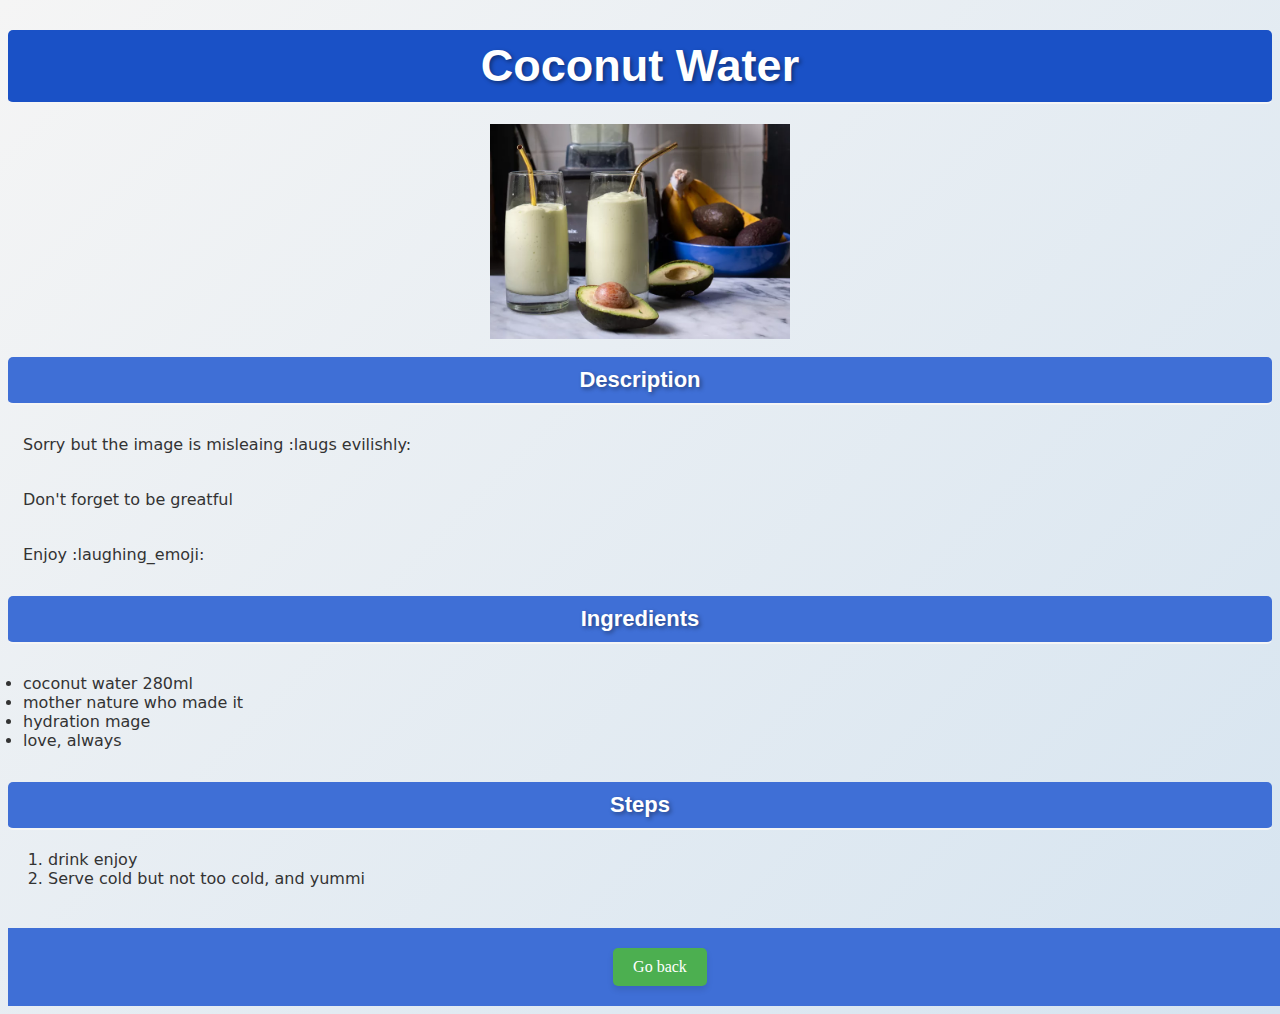
<file: recipes/coconutwater.html>
<!DOCTYPE html>
<html lang="en">
<head>
    <meta charset="UTF-8">
    <meta name="viewport" content="width=device-width, initial-scale=1.0">
    <title>Coconut Water</title>
    <link rel="stylesheet" href="../style.css">
</head>
<body>
    </html><h1>Coconut Water</h1>
    <img src="coconutwater.webp" alt="coconutwater" width='300'>
    <h2>Description</h2>
    <p>Sorry but the image is misleaing :laugs evilishly:</p>
    <p>Don't forget to be greatful</p>
    <p>Enjoy :laughing_emoji:</p>
    <h3>Ingredients</h3>
    <ul>
        <li>coconut water 280ml</li>
        <li>mother nature who made it</li>
        <li>hydration mage</li>
        <li>love, always</li>
    </ul>
    <h3>Steps</h3>
    <ol>
        <li>drink enjoy</li>
        <li>Serve cold but not too cold, and yummi</li>
    </ol>
</body>
<footer>
    <a href="https://egzothicki.github.io/odin-recipes/" class="button">Go back</a>
</footer>
</file>
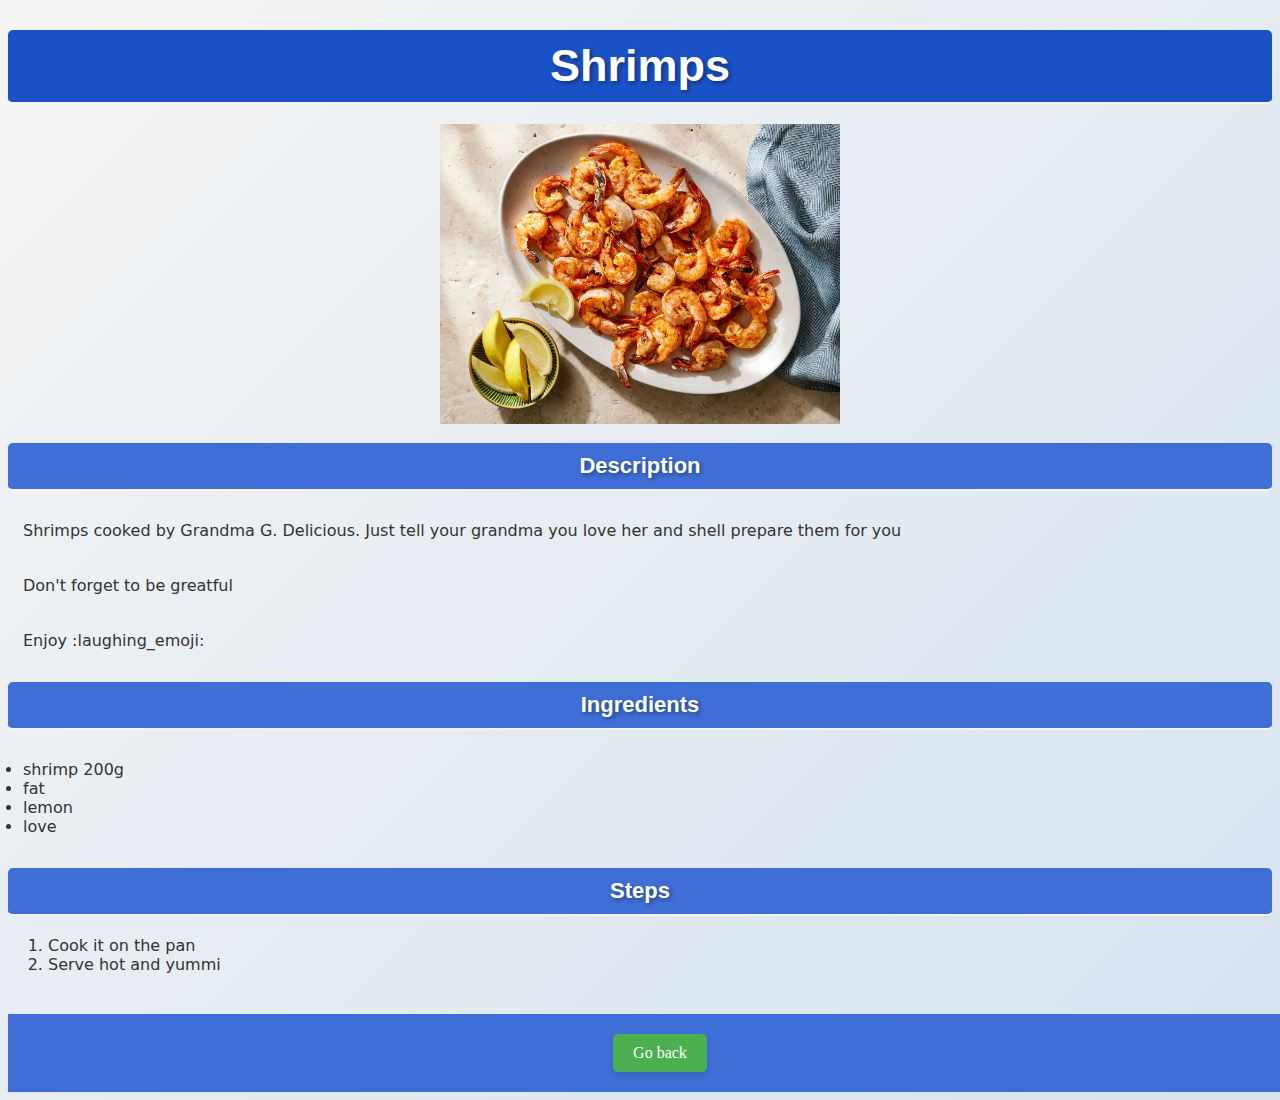
<file: recipes/shrimps.html>
<!DOCTYPE html>
<html lang="en">
<head>
    <meta charset="UTF-8">
    <meta name="viewport" content="width=device-width, initial-scale=1.0">
    <title>Shrimps</title>
    <link rel="stylesheet" href="../style.css">
</head>
<body>
    </html><h1>Shrimps</h1>
    <img src="shrimps.webp" alt="Shrimps" width='400'>
    <h2>Description</h2>
    <p>Shrimps cooked by Grandma G. Delicious. Just tell your grandma you love her and shell prepare them for you</p>
    <p>Don't forget to be greatful</p>
    <p>Enjoy :laughing_emoji:</p>
    <h3>Ingredients</h3>
    <ul>
        <li>shrimp 200g</li>
        <li>fat</li>
        <li>lemon</li>
        <li>love</li>
    </ul>
    <h3>Steps</h3>
    <ol>
        <li>Cook it on the pan</li>
        <li>Serve hot and yummi</li>
    </ol>
</body>
<footer>
    <a href="https://egzothicki.github.io/odin-recipes/" class="button">Go back</a>
</footer>
</file>
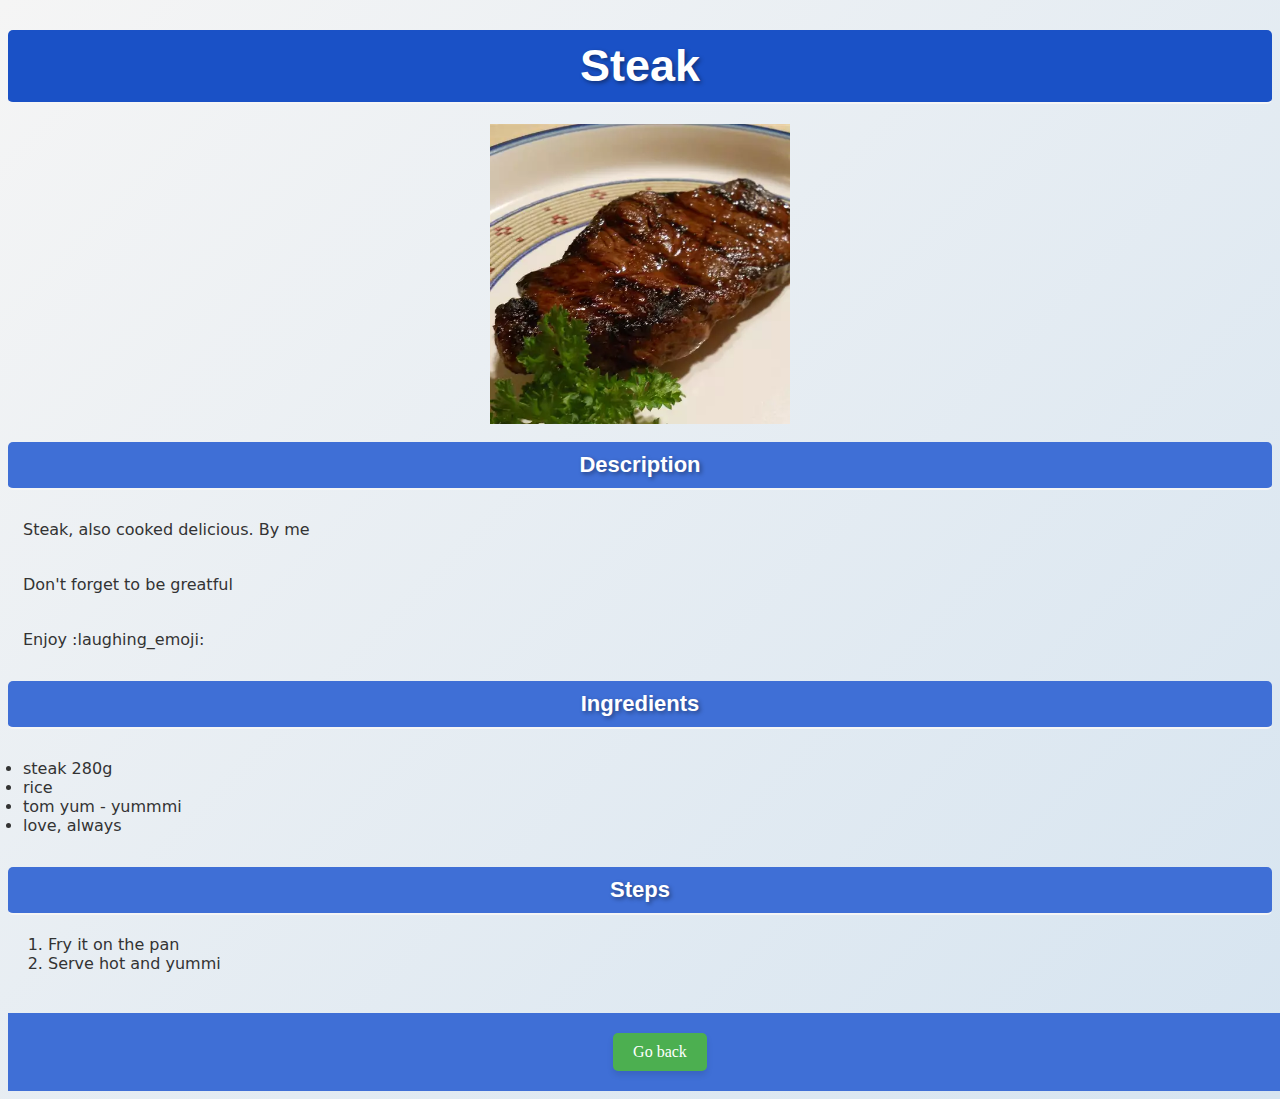
<file: recipes/steak.html>
<!DOCTYPE html>
<html lang="en">
<head>
    <meta charset="UTF-8">
    <meta name="viewport" content="width=device-width, initial-scale=1.0">
    <title>Document</title>
    <link rel="stylesheet" href="../style.css">
</head>
<body>
    </html><h1>Steak</h1>
    <img src="steak.webp" alt="Steak" width='300'>
    <h2>Description</h2>
    <p>Steak, also cooked delicious. By me</p>
    <p>Don't forget to be greatful</p>
    <p>Enjoy :laughing_emoji:</p>
    <h3>Ingredients</h3>
    <ul>
        <li>steak 280g</li>
        <li>rice</li>
        <li>tom yum - yummmi</li>
        <li>love, always</li>
    </ul>
    <h3>Steps</h3>
    <ol>
        <li>Fry it on the pan</li>
        <li>Serve hot and yummi</li>
    </ol>
</body>
<footer>
    <a href="https://egzothicki.github.io/odin-recipes/" class="button">Go back</a>
</footer>
</file>
<file: style.css>
h1 {
  color: white;
  background-color: rgb(26, 81, 198);
  text-align: center;
  font-weight: bold;
  font-size: 45px;
  font-family: 'Brush Script MT', sans-serif;
  text-shadow: 2px 2px 4px rgba(0, 0, 0, 0.4);
  padding: 10px 0;
  margin-bottom: 20px;
  border-bottom: 2px solid #f5f5f5;
  border-radius: 5px;
}

h2, h3 {
    color: white;
    background-color: rgb(63, 111, 214);
    text-align: center;
    font-weight: bold;
    font-size: 22px;
    font-family: 'Brush Script MT', sans-serif;
    text-shadow: 2px 2px 4px rgba(0, 0, 0, 0.4);
    padding: 10px 0;
    margin-bottom: 20px;
    border-bottom: 2px solid #f5f5f5;
    border-radius: 5px;
  }
ul, p {
    font-weight: 100;
    font-size: 16px;
    font-family: "Verdana", "DejaVu Sans", serif;
    padding: 10px 15px;
    display: block;
    border-radius: 5px;
    transition: background-color 0.3s ease, transform 0.3s ease;

  }
ul li a:hover {
    border-radius: 5px;
    transform: scale(1.05);
  }
ol {
    font-weight: 100;
    font-size: 16px;
    font-family: "Verdana", "DejaVu Sans", serif;
  }
  .button {
    display: inline-block;           /* Makes the link behave like a block element */
    padding: 12px 24px;           /* Adds padding to make it look like a button */
    background-color: #4CAF50;       /* Button background color */
    color: white;                    /* Text color */
    text-align: center;              /* Center-align the text */
    text-decoration: none;           /* Remove the underline from the link */
    border-radius: 5px;              /* Rounded corners */
    border: none;                    /* No border */
    cursor: pointer;                 /* Cursor changes to pointer when hovered */
    font-size: 16px;                 /* Font size */
    box-shadow: 0px 4px 6px rgba(0, 0, 0, 0.1);
    transition: background-color 0.3s ease, box-shadow 0.3s ease;
}

.button:hover {
    background-color: #45a049;       /* Darker shade on hover */
}
body {
  background: linear-gradient(135deg, #f5f5f5, #d6e4f0);
  color: #333;
}
footer {
  text-align: center;
  padding: 20px;
  background-color: rgb(63, 111, 214);
  color: white;
  position: fixed;
  width: 100%;
  bottom: 0;
}
img {
  display: block;
  margin-left: auto;
  margin-right: auto;
  display: flex;
  justify-content: center;
  align-items: center;
}
/* Footer Styling */
footer {
  background-color: #3f6fd6; /* Deep blue background */
  padding: 20px;
  text-align: center;
  width: 100%;               /* Ensures the footer spans the entire width of the page */
  margin-top: 40px;          /* Adds space above the footer */
  position: relative;        /* Ensure it's positioned according to the flow of the document */
  bottom: 0;
}

/* Button Styling */
footer .button {
  display: inline-block;
  padding: 10px 20px;
  background-color: #4CAF50; /* Green background color */
  color: white;              /* White text color */
  text-align: center;
  text-decoration: none;     /* No underline */
  border-radius: 5px;        /* Rounded corners */
  border: none;
  cursor: pointer;
  font-size: 16px;
  transition: background-color 0.3s ease, transform 0.3s ease;
}

footer .button:hover {
  background-color: #45a049; /* Darker green on hover */
  transform: scale(1.05);    /* Slightly enlarges the button on hover */
}
.nav-list {
  list-style-type: none; /* Removes bullets */
  padding: 0;
  margin: 0;
  font-family: 'Brush Script MT', sans-serif;
}

.nav-list li {
  margin: 10px 0;
  font-family: 'Brush Script MT', sans-serif;
  font-size: 30px;
}

.nav-list li a {
  text-decoration: none;
  color: white;
  padding: 10px 15px;
  display: block;
  background-color: #606cdb;
  border-radius: 5px;
  transition: background-color 0.3s ease;
}

.nav-list li a:hover {
  background-color: #45a049;
}
</file>
